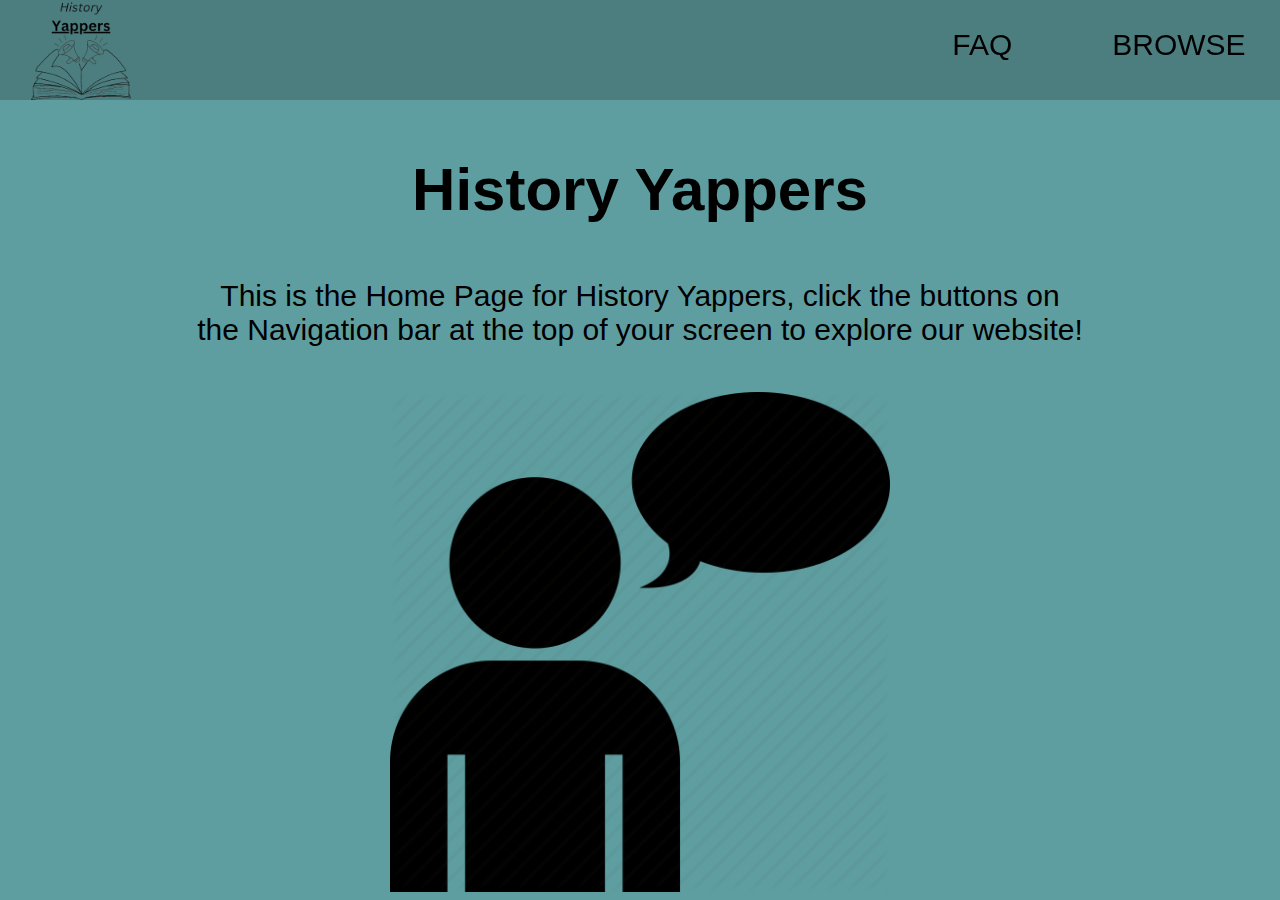
<file: index.html>
<!DOCTYPE html>
<html>
    <head>
        <title>History Yappers - Home</title>
        <link rel="shortcut icon" href="/Icons/favicon.ico" type="image/x-icon">
        <link rel = "stylesheet" href = "/indexglobal.css"> 
        <link rel="stylesheet" href = "/index.css">
    </head>
    <body>
        <nav>
        <a href="/" class="homelink" ></a>
        <a href="/browse" class="link">BROWSE</a>
        <a href="/FAQ" class="link">FAQ</a>
        </nav>
        <main>
            <h1> History Yappers </h1>
            <p>
                This is the Home Page for History Yappers, click 
                the buttons on the Navigation bar at the top of 
                your screen to explore our website!
            </p>
        </main>
        <img src="/Icons/SpeakingMan.png" alt="" 
        style="
        display: block;
        max-height: 500px;
        max-width: 500px;
        margin: auto;
        overflow: hidden;">
    </body>
</html>
</file>
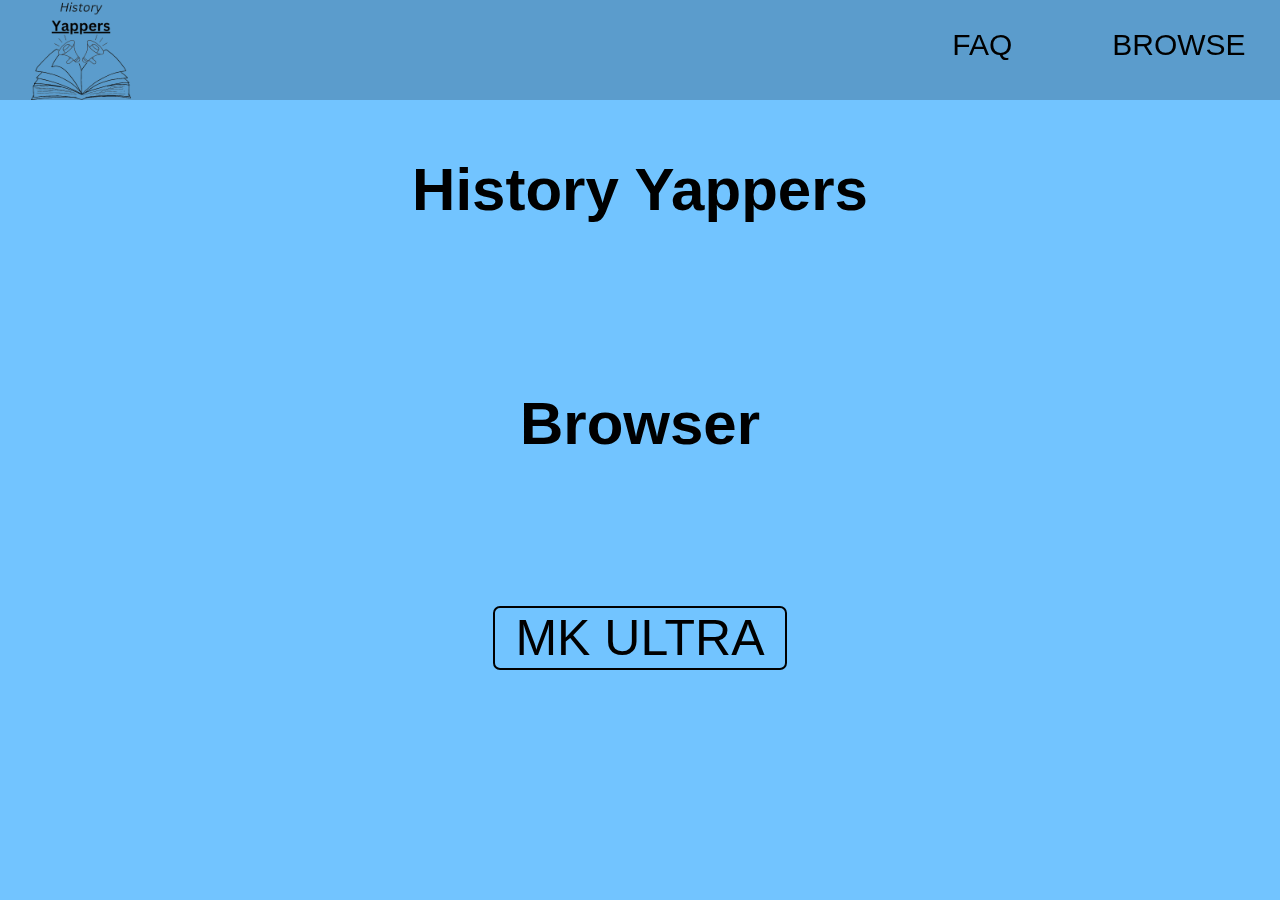
<file: browse/index.html>
<!DOCTYPE html>
<html>
    <head>
        <title>History Yappers - Browser</title>
        <link rel = "shortcut icon" href="/Icons/favicon.ico" type="image/x-icon">
        <link rel = "stylesheet" href="/indexglobal.css"> 
        <link rel = "stylesheet" href="/browse/index.css">
    </head>
    <body>
        <nav>
        <a href="/" class="homelink" ></a>
        <a href="/browse" class="link">BROWSE</a>
        <a href="/FAQ" class="link">FAQ</a>
        </nav>
        <main>
            <h1> History Yappers </h1>
            <h2> Browser </h2>
            <space></space>
            <a href="/pages/MKULTRA" class="link">MK ULTRA</a>
        </main>
    </body>
</html>
</file>
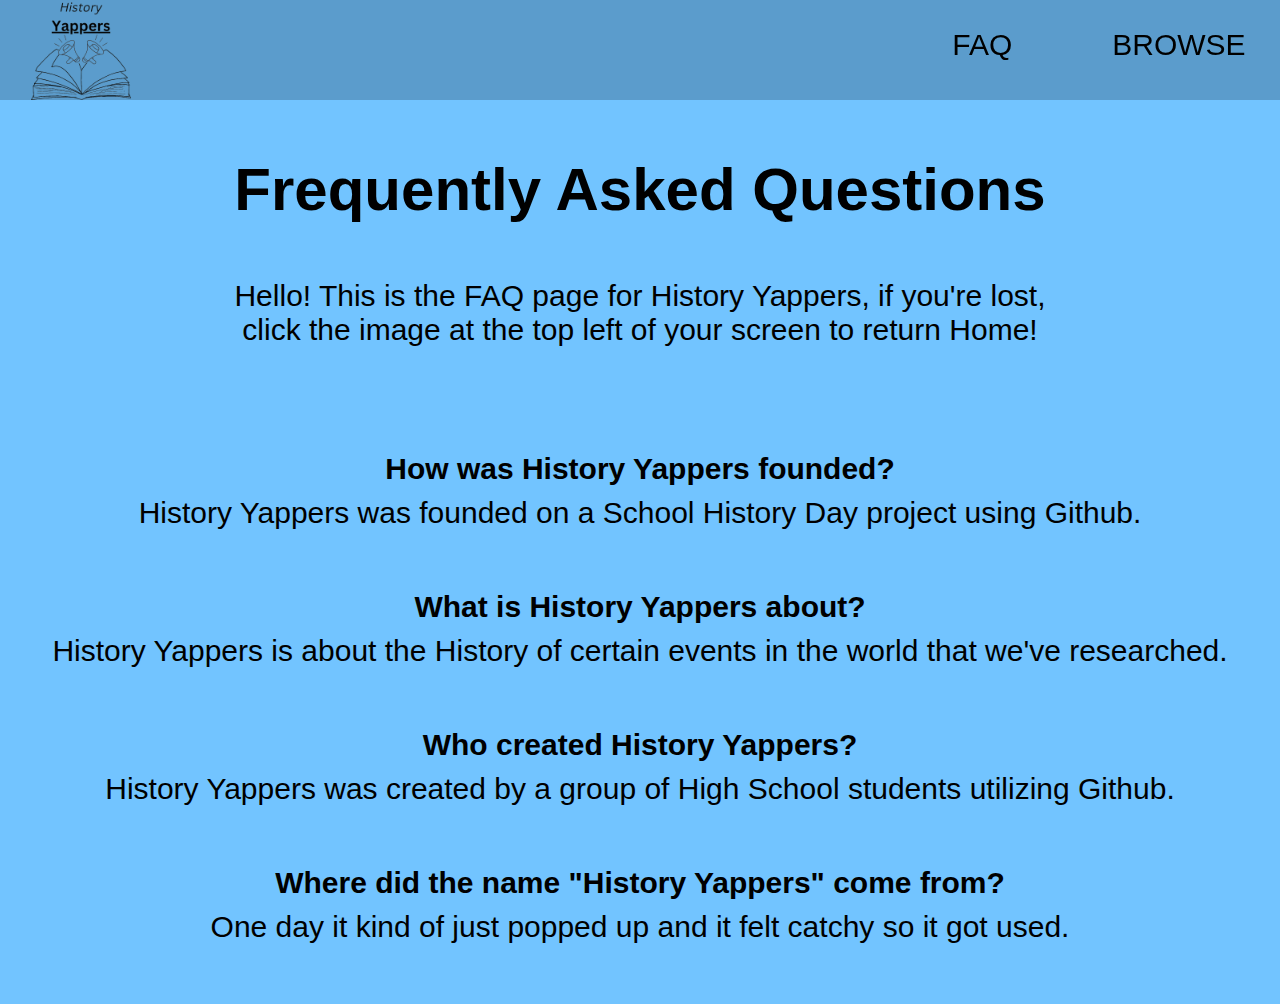
<file: FAQ/index.html>
<!DOCTYPE html>
<html>
    <head>
        <title>History Yappers - Frequently Asked Questions</title>
        <link rel="shortcut icon" href="/Icons/favicon.ico" type="image/x-icon">
        <link rel = "stylesheet" href = "/indexglobal.css"> 
        <link rel = "stylesheet" href= "/FAQ/index.css">
    </head>
    <body>
        <nav>
        <a href="/" class="homelink" ></a>
        <a href="/browse" class="link">BROWSE</a>
        <a href="/FAQ" class="link">FAQ</a>
        </nav>
        <main>
            <h1> Frequently Asked Questions </h1>
            <p>
                Hello! This is the FAQ page for History Yappers, 
                if you're lost, click the image at the top left 
                of your screen to return Home!
            </p>
            <h2> How was History Yappers founded? </h2>
            <h3> History Yappers was founded on a School History Day project using Github. </h3>
            <h2> What is History Yappers about? </h2>
            <h3> History Yappers is about the History of certain events in the world that we've researched. </h3>
            <h2> Who created History Yappers? </h2>
            <h3> History Yappers was created by a group of High School students utilizing Github. </h3>
            <h2> Where did the name "History Yappers" come from? </h2>
            <h3> One day it kind of just popped up and it felt catchy so it got used. </h3>
            <space></space>
        </main>
    </body>
</html>
</file>
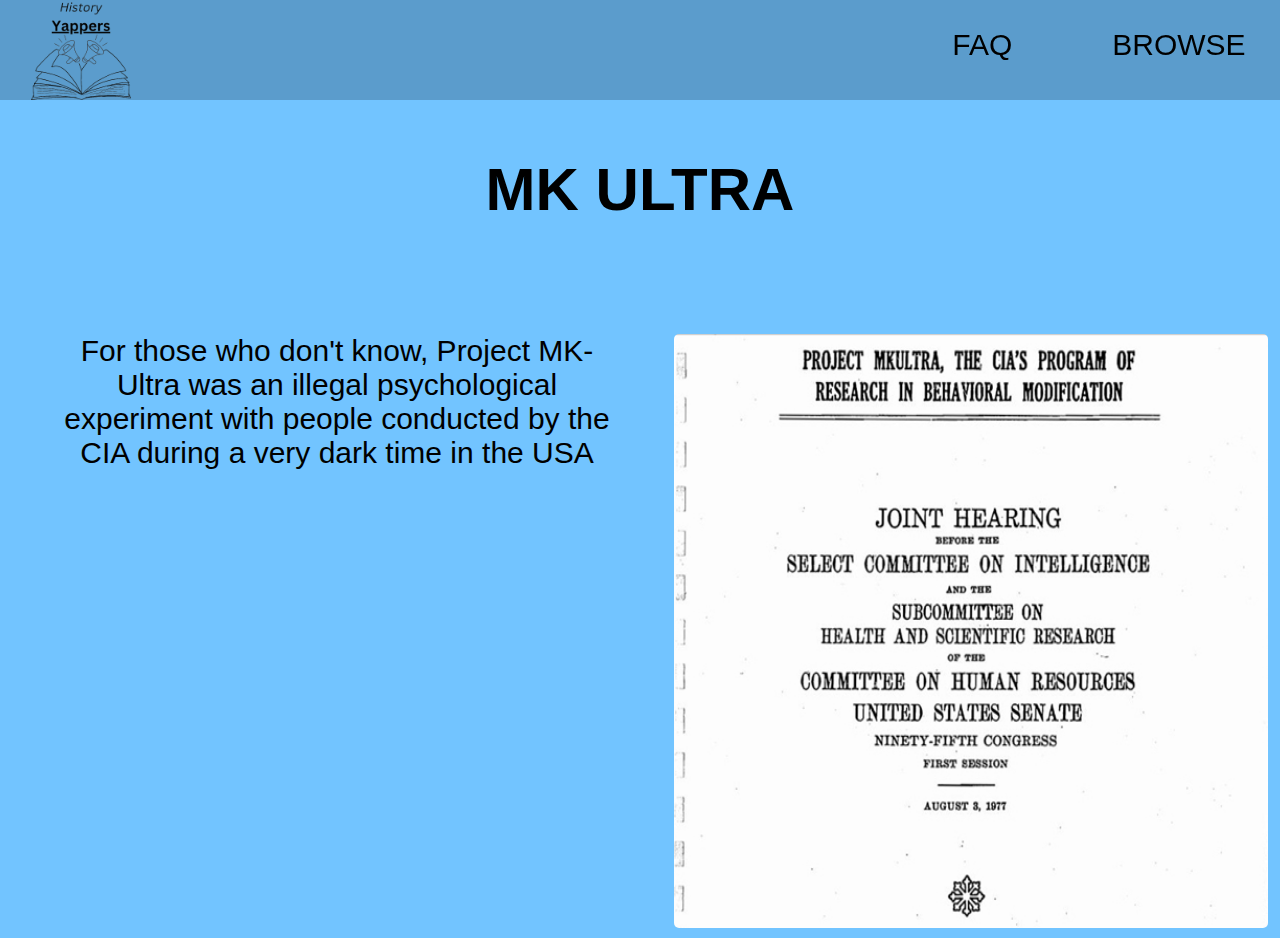
<file: pages/MKULTRA/index.html>
<!DOCTYPE html>
<html>
    <head>
        <title>History Yappers - MK ULTRA</title>
        <link rel="shortcut icon" href="/Icons/favicon.ico" type="image/x-icon">
        <link rel = "stylesheet" href = "/indexglobal.css"> 
    </head>
    <body>
        <nav>
        <a href="/" class="homelink" ></a>
        <a href="/browse" class="link">BROWSE</a>
        <a href="/FAQ" class="link">FAQ</a>
        </nav>
        <main>
        <h1> MK ULTRA </h1>
        <space></space>
        <div style="height: 66vh;">
            <img src="/pages/MKULTRA/1.jpg" style="float: right; margin: auto; margin-right: 12px; display: block; height: 100%; width: 66vh; border-radius: 5px;">
            <span>For those who don't know, Project MK-Ultra was an illegal psychological experiment 
                with people conducted by the CIA during a very dark time in the USA</span>
        </div>
        </main>
    </body>
</html>
</file>
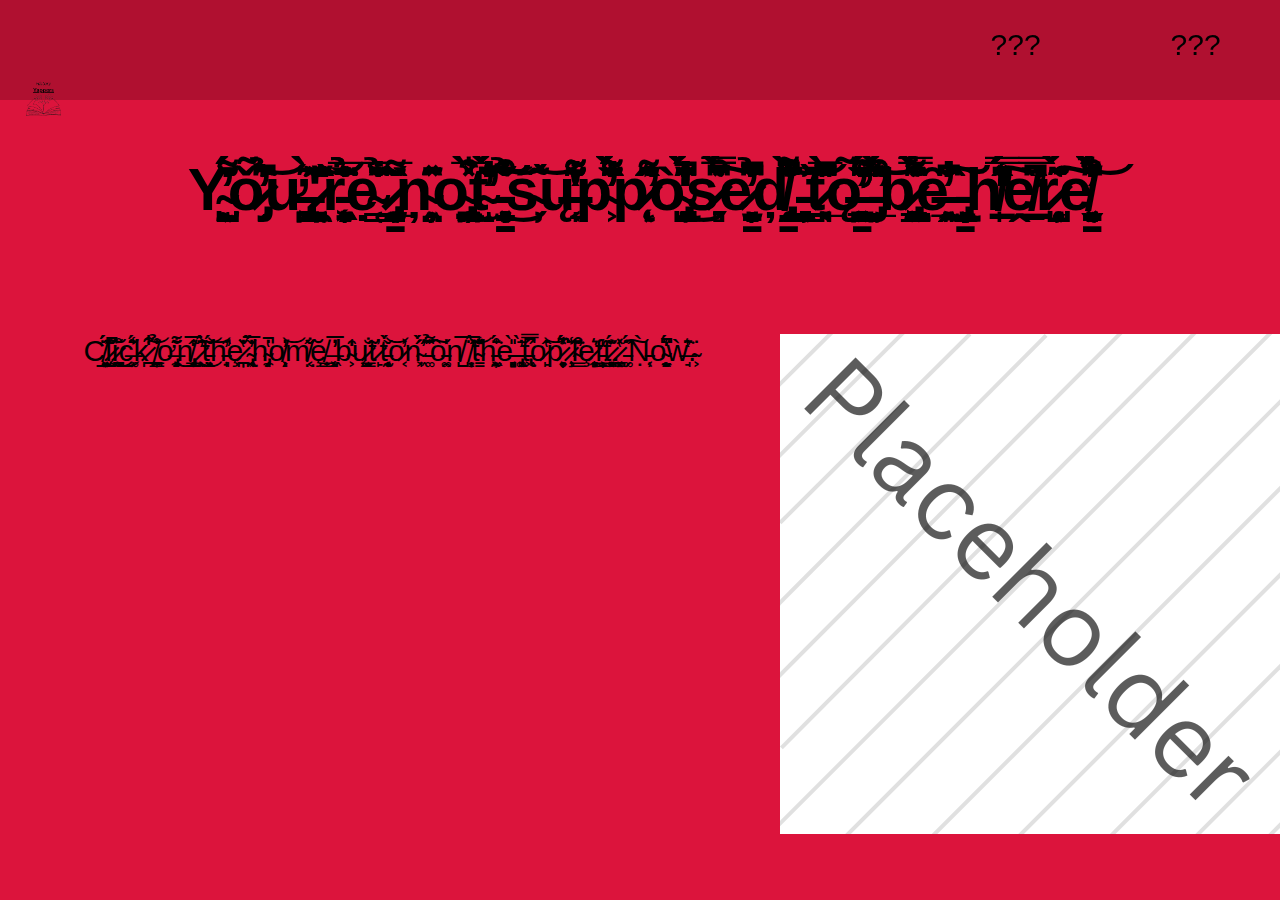
<file: pages/Other/index.html>
<!DOCTYPE html>
<html>
    <head>
        <title>H̸̢̧̡̨͇̭̰̤̮̘̤̘͙̣̮̗̱͙̮̘̬͔͙̖̲̣̰̻͉̰̪̗͚̟̪͉̿̒̃̿͑͑͂̽̆̿̓͌͆́͋̀̔̊̓́͊̀̎́̑̏͛̍̓̿̓̍́̓͘̕͜͠͝ͅi̶̢̡̡̝̣͎͓͚͓̙̰͉̖͓͇͇͚̺̫̮̜̗̻͕̬̬̰͖̱̭̻̟̺͙͙̱̔̆̔̄̔̎̀̎͂͊́̂͂̔͊̈́̋͘s̴̨̛̛͉̼̻̖͖̱̤̮̖͈͇̖̭͇̪̠̞͍͈̙̰̜̗̝̹̰͑̇͊̂̂̆͌̂̑̀͒̈́̏̆͛͑̂̐̏̑̉̑̏́̿͗̍̎̐̈́̃͋̈́̄̇̀͗͘̚̚̕͝͝͠͝͝͝ͅt̷̢̢̧̡̹̝̝̤̙̱͔͍̙̻̳͕̩͉̪̭̬̼͓̼͎̙̳̣͈͎̋͆̈́̐̅̏̾̇͌́̊ǭ̵̧̧̛̛̘̮̳͎̜̝̼͎̞̥̼͙̻͙̬̪̣͎͓̺̖̣̱͆́̉͆͑̀̂̄̑̋͜͜͠͠ŕ̴̨̧̢̨̺̪͚̹̹̠̩̦͙̹̠̲͇̪̰͖͈̥͖̜͚̠̯͍̫̦̹̀̕y̷̨̨̻̲̞̫͖̩̞̺͓̪̻̣̪͎͎̬͓̥̟̜̬͙̦̦̟͔̣̙̜̹̱̮̞͇̹͔̣̖̱̬͍̭̭̌͜͜͜͝ ̶̨̛̠̠̘̮̲̦̲̓̎̀̊͋͆̂̾͒̉̓̎̿̈̈̃̇͊͐͑̑͑̏͆͛̽̉̀͛̓̕̕Y̷̡͔̹͍̜̻͓͎̖̱̘̠̹̅͐̀̈̈̔͂̒̏́̉̊̉̌̊̊͂̒̆͌̍͛̿́̒̀̐̀͑̑͊̑̏́̈́͐́̒͂͊̕͝͝ͅả̴̻̈̎̀̈̀͑͐͆̔̑̃̈́̃́̒̾̋̉͋̌̃͋́̾͑̑̿͛́̀͒̕͠͝p̴̡̡̡̨͔̫̟̹̼̟̱̙̤̗̗͚̹̩͎̳͖̰̘͇̯͎̜̦͕̗̾̉̐́̉͂̓̋̍̾̅̓̊̅͌̈́̒͛̑̾͒̋́͋͌͛͂̉̅̾͌͋̃̿̚̚͠͝ͅp̷̧̢̢̛͙̬̞̻̻̺͖͎͍̠̪͖̩̩̯̝̳̗̪̳̪̣̘̮̻͖̰͓͍͂̈́͒̈́͐͒̿̇̿̇̀͆̓̓̀̽͆͑͒̅̃̀̌͑̊͑̌͂̉̈́͛̕͘͘͜͜͠͝ę̷̺̤̮̘̻̤̭͕̭͍̝̙̦͈̜̯̜͙̱͓̼̹̘̠̬̞̼̻̭̰͖͚͚͙͓̹̘̩̭͙̌̍̋̓̕̕͜͜r̵̛̛̠̱̺̠̟̙̰̣̖̥̼͈͉͓̲͋͋͑̂̾͆͒͐̏̓͋̀̆̀̓̏̃͒́̈́̔̓̓̕̕͜ś̸̩̍̊̚ ̴͕̰̙̍́͂̽ͅ-̴̡̧̨̨̛̖͖̭̖̦̙̺͉̟̞̻͔̞̰̦̯̘̗̦̠͙̥͈̤͛̊̉̈́̂̿̅͛̑̒̊̾̿̽̿̓͂̽̑̎͋̄́͋̑͑͊́͂͂̿̂̈́̌͊̚̕͜͜͝͠͝ͅͅͅͅ ̶̡̢̢̢̡̢̱͎̮̭̝̖̣̖̘͕̖̮͈̬̣̗͙͈͓̙͕̥͕̠̣̤̻̹̼͕̜̳̖̤͚͐͗̎̈̍̏̈́̒͋̈́̕͜͜͝͝ͅͅ4̶̛̛̛̣͔͉͛́̽͆̐͌͗̊̔̓͌̈́̈̔̌̃̐̋͑̒̇̋̏̐̿͑̊̿͘͝͝0̵̢̛̛̛̛͕͓̘̻̬̫͓̪̤̭̖͔̖͙̩͚̲̯͚̘̼̭͎̀̅͗̍̌͐͋͊͐̐̐̇̈́̃͒̆̽̎̀͑̃̌̒͛͐̊͋͊̔̉̊͆̈͂̈̎͛̍̑͋̃̂̕̚͠4̶̺͍̟̻͉͖͈̙͈̹̮̻̠̦̙̲̈́̏̍͋̈́͆̅̉̏͛́̿͗̈́́́̽̃͛̐̂̈́̔̉̋̒̓̓̃̚̚͠͝</title>
        <link rel="shortcut icon" href="/Icons/favicon.ico" type="image/x-icon">
        <link rel = "stylesheet" href = "/indexglobal.css"> 
    </head>
    <body style="background-color: crimson;">
        <nav>
        <a href="/" class="homelink" style="height: 196px; width: 25px;"></a>
        <a href="/browse" class="link">???</a>
        <a href="/FAQ" class="link">???</a>
        </nav>
        <main>
        <h1> Y̴̰̫̱̺͙̓̄̆͌́ǒ̷̡̗̄͆̉͗̃̓͊̄͘͝ư̶̢̢̭͖̝̻̪̪̙̻͊̀͗'̷͔͉̜̯̂̎̏͐̇̍̆͝r̵̨̝̗͖͕̱͈̦͍͛̅͊̉̏͂̉̊͗͘͘ẹ̴͇̜̈̅̐̉͗̌̈̍̑ ̷̡̡̤͙̥̹͈̲̰͙̫̳̜̞̌̅͌̏ņ̴̹̹̤͍̞͎̽̇̑͂̄o̴̢̢̦̤̥̠̩̤̰̖̪͒͋̀̅̽t̴̫̝̐̓̀͐͑̾̋͐̊̈́̕͠͠ ̵̘̦̳͓͉͎̜͔̥̥̳̈̉͛̐̌͒͜͝ś̴̹͂͝ų̶͔̟͌͌̔̐̓͂p̴͕͌͊̓̏́͌̐̀͗̓́̑͑p̷̨͙͐̂͌̈̂͛̋̕ò̴̢̱̞͉͎̣̗̘͈̺̞͗̐́̒͑͊̂̑̓̐̓̀̀̚͜ͅs̷̻͉͉͆̿̆̈͒͑̿́̀̽͠e̷̮̦̖̳̝͈̝̓͊͆̉̊̌̚ḑ̸̡̯̥̝̳͒̐͐̊͌͒̄̀̚͝͝ ̵̝̹̼̻͇̩̬͉͎͙̼͇̮̈̃͗͝t̷̙͔͉̲͈͉̅̂̀̌͆̎͊̚ǫ̶̛̛̪̙̟̳̣̮͈͓͈͇̻̘̃͊̓͌͛͐̈́͒͂̏̏ ̵̡̲̹͑̎͒̽́̾̀̌͗̕͝͝b̷̢͖̰̥̯̣̫͖͓̯͇̖̻̈́͌̀͊͋̿͋͑̾̽ȇ̶͍͕̲̭̼̲̙̘͉̐͆̓͠ ̵̢̦̘̜̦̭̳͈͙̗̱̹̫̤̏h̸̙̠͗́̒̽̾̿̈́̂́̕͠ḙ̸̛̱̠͆̏̿r̷̩̥̗̘͙̗̺̹͑̀͂̈́͂͠e̸̜̳͓̣̬͈͎̓̉͗̑̀̆͒͛͋̈́͑͗͝ </h1>
        <space></space>
        <div>
            <!--<p style="margin-right: 40%; display: inline-block; text-wrap: balance;">
                For those who don't know, Project MK-Ultra was an illegal psychological experiment 
                with people conducted by the CIA during a very dark time in the USA
            </p>-->
            <img src="/Icons/Placeholder.png" style="float: right; margin: auto; display: block;">
            <span>C̸̞̲͍͓̃́̈́͘͠l̷̨̮̤͗̌̚͜i̷̖̪̬̊̆͜c̶͚͙̾͂̈́̄k̷̪͒͋͝ ̸̹̞͇̪͍̊̉͗̍ơ̶̡̝̙̼̐͌͜n̸̡̢̗͇̥̅̂̒ ̷̤̙̂̓̈́͜͝ͅț̵̗͎̭̌́͝h̵̛͎̘̓̑ȩ̷̞̞̪̔̆̌ ̴̢͔͙͍͔́̅̌̓̀h̴̡͙͔̼̔̚o̸͕̩̩̗̓͝ͅm̸͔̤̐̌̋ḝ̸̟͇ ̶̨͈͙͖̓̅̓b̴͕̒̑̇ų̷̟̮͇̐̃ť̷̙t̵̰̩̟̥͔́̌̀͝o̷͔̓͐n̴̛͎͖̋̀̋́ ̵͚̑͌̉͗͠ò̵͚̯͑͗n̸̺̅ ̸̝̞͙̖̈́͗̅̃͝t̴̳̾̈̎̽h̵͕̰͖̦̍̊̇̈́͘e̵̘̻̻̻͔̎̀̎ ̵̢͕͚͎̥̄̀̓t̵̢͖̿̋͆o̷̙̔̂͝p̷̦̞͍͕̥͆́̾̽́ ̷̧͎̾̆̃̈͘l̴̛͇͒̑̈͘ȩ̷̧̘̻̼͛͛f̵̦͇̱͕̃̒t̷̟͍͓̝͎͊͗̈́.̷̪͓͔̥͚̽̔ ̵͚̗̋̈́͠Ǹ̵̹̣͔o̴̯̝̙̮̼͆̊̈́̒ẁ̶̘̈̔͛͘.̴͕̇</span>
        </div>
        </main>
    </body>
</html>
</file>
<file: indexglobal.css>
body {
    background-color: rgb(114, 196, 255);
    margin: 0px;
}

nav {
    background: rgba(0, 0, 0, 0.2);
    color: white;
    height: 100px;
    width: 100%;
    display: block;
    padding-right: 5vw;
    padding-left: 2vw;
    position: fixed;
    top: 0;
}

nav .homelink {
    aspect-ratio: 1 / 1;
    height: 100%;
    color: white;
    line-height: 60px;
    float: left;
    transition: background-color 0.2s;
    background-image: url(/Icons/HistoryYappers.png);
    background-position: center;
    background-repeat: no-repeat;
    background-size: contain;
    border-radius: 5px;
    padding-left: 5px;
    padding-right: 5px;
    background-color: rgba(255, 255, 255, 0);
} 

nav .homelink:hover {
    background-color: rgba(255, 255, 255, 0.2);
}

nav .link {
    transition: background-color 0.2s;
    background-color: rgba(255, 255, 255, 0);
    float: right;
    aspect-ratio: 1 / 1;
    height: 100%;
    color: rgb(0, 0, 0);
    background-position: center;
    border-radius: 5px;
    text-decoration: none;
    font-family: 'Segoe UI', Tahoma, Geneva, Verdana, sans-serif;
    font-size: 30px;
    line-height: 90px;
    margin-right: 40px;
    text-align: center;
    text-wrap:balance;
    padding-left: 20px;
    padding-right: 20px;
    padding-top: 0px;
    padding-bottom: 0px;
    display: block;
}
nav .link:hover {
    background-color: rgba(255, 255, 255, 0.2);
}

h1 {
    text-align: center;
    font-size: 60px;
    font-family: 'Segoe UI', Tahoma, Geneva, Verdana, sans-serif;
    padding-left: 15px;
    padding-right: 15px;
    padding-top: 115px;
}
p {
    font-size: 30px;
    font-family: 'Segoe UI', Tahoma, Geneva, Verdana, sans-serif;
    text-align: center;
    text-wrap: balance;
    padding: 15px;
}

space {
    display: block;
    width: 100%;
    height: 60px;
}
span {
    font-size: 30px;
    font-family: 'Segoe UI', Tahoma, Geneva, Verdana, sans-serif;
    text-align: center;
    text-wrap: balance;
    display: block;
    margin: auto;
}
div {
    margin-top: 10px;
    margin-bottom: 10px;
}
</file>
<file: index.css>
body {
    background-color: cadetblue;
    margin: 0px;

}

nav {
    background: rgba(0, 0, 0, 0.2);
    color: white;
    height: 100px;
    width: 100%;
    display: block;
    padding-right: 5vw;
    padding-left: 2vw;
    position: fixed;
    top: 0;
}

nav .homelink {
    aspect-ratio: 1 / 1;
    height: 100%;
    color: white;
    line-height: 60px;
    float: left;
    transition: background-color 0.2s;
    background-image: url(/Icons/HistoryYappers.png);
    background-position: center;
    background-repeat: no-repeat;
    background-size: contain;
    border-radius: 5px;
    padding-left: 5px;
    padding-right: 5px;
    background-color: rgba(255, 255, 255, 0);
} 

nav .homelink:hover {
    background-color: rgba(255, 255, 255, 0.2);
}
h1 {
    text-align: center;
    font-size: 60px;
    font-family: 'Segoe UI', Tahoma, Geneva, Verdana, sans-serif;
    padding-left: 15px;
    padding-right: 15px;
    padding-top: 115px;
}
p {
    font-size: 30px;
    font-family: 'Segoe UI', Tahoma, Geneva, Verdana, sans-serif;
    text-align: center;
    text-wrap: balance;
    padding: 15px;
}
</file>
<file: browse/index.css>
h2 {
    font-size: 60px;
    font-family: 'Segoe UI', Tahoma, Geneva, Verdana, sans-serif;
    padding-left: 15px;
    padding-right: 15px;
    padding-top: 115px;
    text-align: center;
}

main .link {
    transition: background-color 0.2s;
    background-color: rgba(255, 255, 255, 0);
    height: 50px;
    line-height: 50px;
    color: rgb(0, 0, 0);
    background-position: center;
    outline: 2px solid black;
    border-radius: 5px;
    text-decoration: none;
    font-family: 'Segoe UI', Tahoma, Geneva, Verdana, sans-serif;
    font-size: 50px;
    text-align: center;
    margin: 0px;
    padding-left: 20px;
    padding-right: 20px;
    padding-top: 5px;
    padding-bottom: 5px;
    display: block;
    width:fit-content;
    margin: auto;
    margin-top: 40px;
}
main .link:hover {
    background-color: rgba(255, 255, 255, 0.2);
}
</file>
<file: FAQ/index.css>
h2{
    padding-top: 60px;
    font-size: 30px;
    font-family: 'Segoe UI', Tahoma, Geneva, Verdana, sans-serif;
    text-align: center;
    margin: 0px;
}
h3{
    padding-top: 10px;
    font-size: 30px;
    font-family: 'Segoe UI', Tahoma, Geneva, Verdana, sans-serif;
    text-align: center;
    margin: 0px;
    font-weight: lighter;
}
</file>
